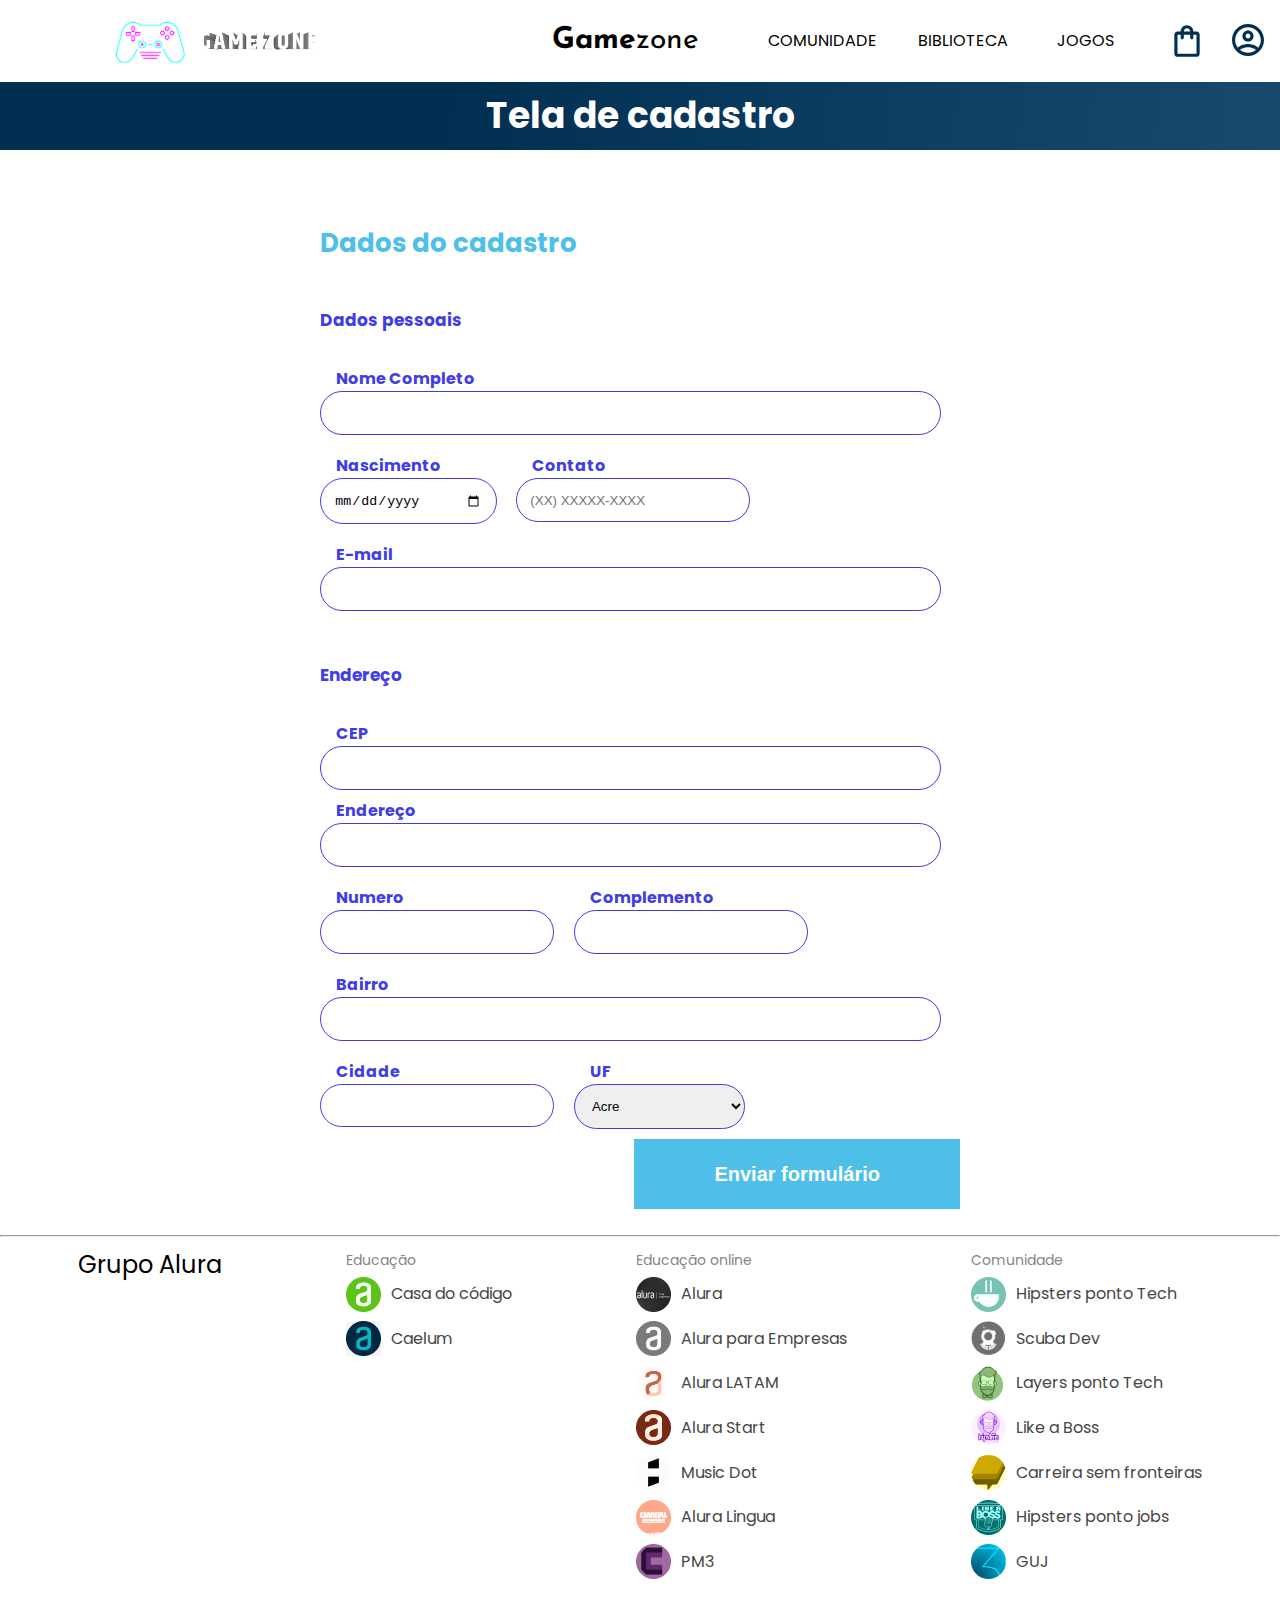
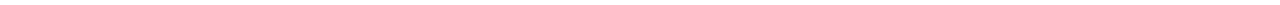
<file: index.html>
<!DOCTYPE html>
<html lang="en">

<head>
    <meta charset="UTF-8">
    <meta http-equiv="X-UA-Compatible" content="IE=edge">
    <meta name="viewport" content="width=device-width, initial-scale=1.0">
    <link rel="stylesheet" href="./styles/reset.css">
    <link rel="preconnect" href="https://fonts.googleapis.com">
    <link rel="preconnect" href="https://fonts.gstatic.com" crossorigin>
    <link href="https://fonts.googleapis.com/css2?family=Poppins:wght@300;400;500;700&display=swap" rel="stylesheet">
    <link rel="stylesheet" href="https://unpkg.com/swiper@8/swiper-bundle.min.css" />
    <link href="https://fonts.googleapis.com/css2?family=Josefin+Sans:wght@400;700&display=swap" rel="stylesheet">
    <link rel="stylesheet" href="./styles/styles.css">
    <title>GAMEZONE Formulário</title>
</head>

<body>

    <header class="cabeçalho">
        <div class="container">
            <input type="checkbox" id="menu" class="container__botao">
            <label for="menu" class="container__rotulo">
                <span class="cabeçalho__menu-hamburguer container__imagem"></span>
            </label>
            <ul class="lista-menu">
                <li class="lista-menu__titulo">GAMEZONE Aquaze</li>
                <li class="lista-menu__item">
                    <a href="#" class="lista-menu__link">COMUNIDADE</a>
                </li>
                <li class="lista-menu__item">
                    <a href="#" class="lista-menu__link">BIBLIOTECA</a>
                </li>
                <li class="lista-menu__item">
                    <a href="#" class="lista-menu__link">OFICINA</a>
                </li>
                <li class="lista-menu__item">
                    <a href="#" class="lista-menu__link">JOGOS</a>
                </li>
                <li class="lista-menu__item">
                    <a href="#" class="lista-menu__link">ATIVIDADE</a>
                </li>
            </ul>
            <img src="img/header.png" alt="headergamezone" class="headergamezone">
            <h1 class="container__titulo"><b class="container__titulo--negrito">Game</b>zone</h1>
        </div>

        <ul class="opções">
            <input type="checkbox" id="opções-menu" class="opções__botão">
            <li class="opções__item"><a href="#" class="opções__link">Comunidade</a></li>
            <li class="opções__item"><a href="#" class="opções__link">Biblioteca</a></li>
            <li class="opções__item"><a href="#" class="opções__link">Jogos</a></li>
        </ul>

        <div class="container">
 
                <img src="img/Compras.svg" alt="Carrinhos de compras" class="container__imagem">
                <p class="container__texto">Minha sacola</p>
            </a>
            <a href="#" class="container__link">
                <img src="img/Usuario.svg" alt="Meu perfil" class="container__imagem">
                <p class="container__texto">Meu perfil</p>
            </a>
        </div>
    </header>

    <section class="banner">
        <h2 class="banner__titulo">Tela de cadastro</h2>
    </section>

    <main class="principal">
        <h2 class="principal__titulo">Dados do cadastro</h2>

        <form class="principal__formulario" id="formulario" target="_blank"
            onsubmit="location.replace('./cadastro-finalizado.html')">
            <h3 class="principal__subtitulo">Dados pessoais</h3>
            <div class="formulario__campo">
                <label class="campo__etiqueta" for="nome">Nome Completo</label>
                <input name="nome" id="nome" class="campo__escrita" required />
            </div>
            <div class="formulario__dupla">
                <div class="formulario__campo">
                    <label class="campo__etiqueta" for="nascimento">Nascimento</label>
                    <input name="nascimento" id="nascimento" type="date" class="campo__escrita" required />
                </div>
                <div class="formulario__campo">
                    <label class="campo__etiqueta" for="telefone">Contato</label>
                    <input name="telefone" id="telefone" type="tel" placeholder="(XX) XXXXX-XXXX" class="campo__escrita"
                        required />
                </div>
            </div>
            <div class="formulario__campo">
                <label class="campo__etiqueta" for="email">E-mail</label>
                <input name="email" id="email" type="email" class="campo__escrita" required />
            </div>

            <h3 class="principal__subtitulo">Endereço</h3>

            <div class="formulario__campo">
                <label class="campo__etiqueta" for="cep">CEP</label>
                <input name="cep" id="cep" class="campo__escrita" required />
                <div id="erro"></div>
            </div>

            <div class="formulario__campo">
                <label class="campo__etiqueta" for="endereco">Endereço</label>
                <input name="endereco" id="endereco" class="campo__escrita" required />
            </div>
            <div class="formulario__dupla">
                <div class="formulario__campo">
                    <label class="campo__etiqueta" for="numero">Numero</label>
                    <input name="numero" id="numero" class="campo__escrita" required />
                </div>
                <div class="formulario__campo">
                    <label class="campo__etiqueta" for="complemento">Complemento</label>
                    <input name="complemento" id="complemento" class="campo__escrita" />
                </div>
            </div>
            <div class="formulario__campo">
                <label class="campo__etiqueta" for="bairro">Bairro</label>
                <input name="bairro" id="bairro" class="campo__escrita" required />
            </div>
            <div class="formulario__dupla">
                <div class="formulario__campo">
                    <label class="campo__etiqueta" for="cidade">Cidade</label>
                    <input name="cidade" id="cidade" class="campo__escrita" required />
                </div>

                <div class="formulario__campo">
                    <label class="campo__etiqueta" for="estado">UF</label>
                    <select id="estado" name="estado" class="campo__escrita">
                        <option value="AC">Acre</option>
                        <option value="AL">Alagoas</option>
                        <option value="AP">Amapá</option>
                        <option value="AM">Amazonas</option>
                        <option value="BA">Bahia</option>
                        <option value="CE">Ceará</option>
                        <option value="DF">Distrito Federal</option>
                        <option value="ES">Espírito Santo</option>
                        <option value="GO">Goiás</option>
                        <option value="MA">Maranhão</option>
                        <option value="MT">Mato Grosso</option>
                        <option value="MS">Mato Grosso do Sul</option>
                        <option value="MG">Minas Gerais</option>
                        <option value="PA">Pará</option>
                        <option value="PB">Paraíba</option>
                        <option value="PR">Paraná</option>
                        <option value="PE">Pernambuco</option>
                        <option value="PI">Piauí</option>
                        <option value="RJ">Rio de Janeiro</option>
                        <option value="RN">Rio Grande do Norte</option>
                        <option value="RS">Rio Grande do Sul</option>
                        <option value="RO">Rondônia</option>
                        <option value="RR">Roraima</option>
                        <option value="SC">Santa Catarina</option>
                        <option value="SP">São Paulo</option>
                        <option value="SE">Sergipe</option>
                        <option value="TO">Tocantins</option>
                        <option value="EX">Estrangeiro</option>
                    </select>
                </div>

            </div>


            <input type="submit" value="Enviar formulário" class="formulario__botao" id="enviar">
        </form>
    </main>

    <hr>
    <footer class="rodapé">
        <h2 class="rodapé__titulo">Grupo Alura</h2>
        <ul class="lista-rodapé">
            <li class="lista-rodapé__titulo">Educação</li>
            <li class="lista-rodapé__item">
                <img src="img/a1.png" alt="Logo da casa do código">
                <a href="https://www.casadocodigo.com.br/" class="lista-rodapé__link">Casa do código</a>
            </li>
            <li class="lista-rodapé__item">
                <img src="img/a2.png" alt="Logo da caelum">
                <a href="https://caelum.com.br/" class="lista-rodapé__link">Caelum</a>
            </li>
        </ul>

        <ul class="lista-rodapé">
            <li class="lista-rodapé__titulo">Educação online</li>
            <li class="lista-rodapé__item">
                <img src="img/a3.png" alt="Logo da Alura">
                <a href="https://www.alura.com.br/" class="lista-rodapé__link">Alura</a>
            </li>
            <li class="lista-rodapé__item">
                <img src="img/a4.png" alt="Logo da Alura para Empresas">
                <a href="https://www.alura.com.br/empresas" class="lista-rodapé__link">Alura para Empresas</a>
            </li>
            <li class="lista-rodapé__item">
                <img src="img/a5.png" alt="Logo da Alura Latam">
                <a href="https://www.aluracursos.com/" class="lista-rodapé__link">Alura LATAM</a>
            </li>
            <li class="lista-rodapé__item">
                <img src="img/a6.png" alt="Logo da Alura START">
                <a href="https://www.alurastart.com.br/" class="lista-rodapé__link">Alura Start</a>
            </li>
            <li class="lista-rodapé__item">
                <img src="img/a7.png" alt="Logo da Music Dot">
                <a href="https://www.musicdot.com.br/" class="lista-rodapé__link">Music Dot</a>
            </li>
            <li class="lista-rodapé__item">
                <img src="img/a8.png" alt="Logo da Alura Lingua">
                <a href="https://www.aluralingua.com.br/" class="lista-rodapé__link">Alura Lingua</a>
            </li>
            <li class="lista-rodapé__item">
                <img src="img/a9.png" alt="Logo da PM3">
                <a href="https://www.cursospm3.com.br/" class="lista-rodapé__link">PM3</a>
            </li>
        </ul>

        <ul class="lista-rodapé">
            <li class="lista-rodapé__titulo">Comunidade</li>
            <li class="lista-rodapé__item">
                <img src="img/a10.png" alt="Logo do Hipsters ponto Tech">
                <a href="https://hipsters.tech/" class="lista-rodapé__link">Hipsters ponto Tech</a>
            </li>
            <li class="lista-rodapé__item">
                <img src="img/ScubaDev.svg" alt="Logo do Scuba Dev">
                <a href="https://scuba.dev.br/" class="lista-rodapé__link">Scuba Dev</a>
            </li>
            <li class="lista-rodapé__item">
                <img src="img/a11.png" alt="Logo do Layers ponto Tech">
                <a href="https://layerspontotech.com.br/" class="lista-rodapé__link">Layers ponto Tech</a>
            </li>
            <li class="lista-rodapé__item">
                <img src="img/a12.png" alt="Logo do Like a Boss">
                <a href="https://likeaboss.com.br/" class="lista-rodapé__link">Like a Boss</a>
            </li>
            <li class="lista-rodapé__item">
                <img src="img/a13.png" alt="Logo do Carreira sem fronteiras">
                <a href="https://www.carreirasemfronteiras.com.br/" class="lista-rodapé__link">Carreira sem
                    fronteiras</a>
            </li>
            <li class="lista-rodapé__item">
                <img src="img/a14.png" alt="Logo do Hipsters ponto jobs">
                <a href="https://hipsters.jobs/" class="lista-rodapé__link">Hipsters ponto jobs</a>
            </li>
            <li class="lista-rodapé__item">
                <img src="img/a16.png" alt="Logo do GUJ">
                <a href="https://www.guj.com.br/" class="lista-rodapé__link">GUJ</a>
            </li>
        </ul>
    </footer>

    <script src="script.js"></script>
</body>

</html>
</file>
<file: styles/styles.css>
@import url("header.css");
@import url("banner.css");
@import url("formulario.css");
@import url("rodape.css");
@import url("cadastro.css");

:root {
    --cor-de-fundo: #EBECEE;
    --branco: #FFFFFF;
    --azul: #413DE6;
    --azul-degrade: linear-gradient(97.54deg, #002F52 35.49%, #326589 165.37%);
    --fonte-principal: "Poppins";
    --laranja: #4EBFE9;
    --fonte-secundario: "Josefin Sans";
    --preto: #000000;
    --cinza: #474646;
    --cinza-claro: #858585;
    --vermelho: #D94937;
}

body {
    background-color: var(--branco);
    font-family: var(--fonte-principal);
    font-size: 16px;
    font-weight: 400;
}
</file>
